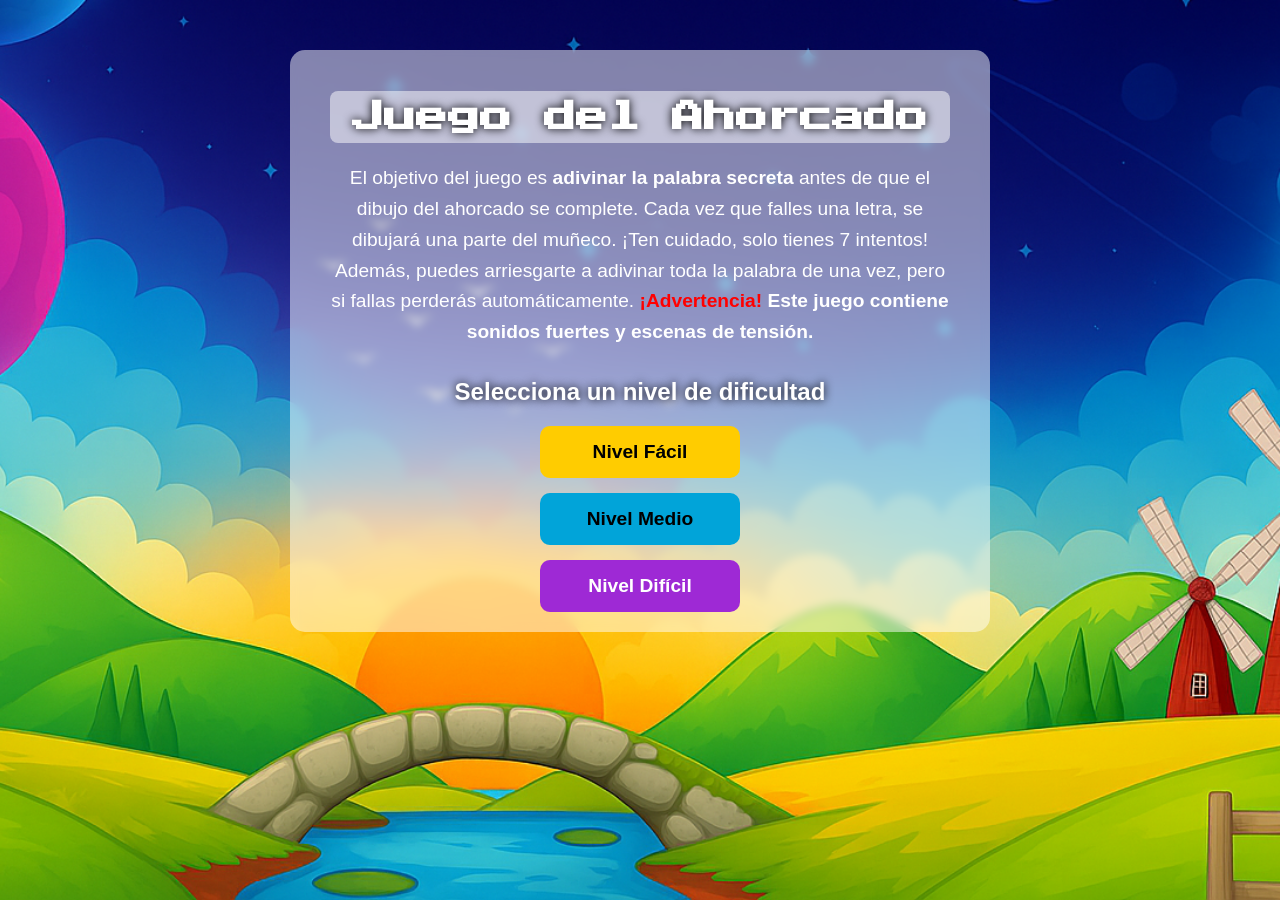
<file: index.html>
<!DOCTYPE html>
<html lang="es">
<head>
    <meta charset="UTF-8">
    <meta name="viewport" content="width=device-width, initial-scale=1.0">
    <link rel="icon" href="img/logo1.png">
    <link rel="stylesheet" href="styles/styles.css">
    <!-- Precarga del susto del código secreto para que imagen y sonido salgan a la vez -->
    <link rel="preload" href="img/celebration.png" as="image">
    <link rel="preload" href="audio/derrota2.mp3" as="audio">

    <link rel="preconnect" href="https://fonts.googleapis.com">
    <link rel="preconnect" href="https://fonts.gstatic.com" crossorigin>
    <link href="https://fonts.googleapis.com/css2?family=Orbitron&family=Press+Start+2P&family=Creepster&family=Special+Elite&display=swap" rel="stylesheet">

    <audio id="audio" autoplay loop>
        <source src="audio/indexMusic.mp3" type="audio/mpeg">
    </audio>
    <title>Juego del Ahorcado</title>
    <script>
        let secretCode = ['h', 'e', 'l', 'p', 'm', 'e'];//Define la secuencia de teclas que desbloquea el nivel secreto.
        let inputSequence = [];//Array para almacenar la secuencia de teclas presionadas por el usuario.

        document.addEventListener('keydown', (e) => {//Escucha los eventos de teclado. (e) es el objeto del evento (un KeyboardEvent) 
        document.getElementById("audio").volume = 0.4;
        document.getElementById("audio").play();
        inputSequence.push(e.key.toLowerCase());// Agrega la tecla presionada al array, convirtiéndola a minúscula.

        // Limitar la secuencia al tamaño del código secreto
        if (inputSequence.length > secretCode.length) {// Si la longitud del array excede la del código secreto,
            inputSequence.shift();// elimina la tecla más antigua (el primer elemento del array).
        }

        // Verificar si coincide con el código secreto
        if (inputSequence.join('') === secretCode.join('')) {// Compara la secuencia actual con el código secreto.
            // Redirigir al nivel oculto
            window.location.href = "niveles/nivel_secreto.html";// Si coinciden, redirige al usuario a la página del nivel secreto.
        }
        });

        function PlayAudioFondo(){
            document.getElementById("audio").volume = 0.4;
            document.getElementById("audio").play();
        }
    </script>
</head>
<body onclick="PlayAudioFondo()" class="cargando">
    <!-- Pantalla de carga: se oculta cuando las imágenes del menú ya están listas -->
    <div id="pantallaCarga" class="pantalla-carga" role="status" aria-live="polite">
        <div class="spinner" aria-hidden="true"></div>
        <p>Cargando…</p>
    </div>
    <noscript><style>.pantalla-carga { display: none !important; } body.cargando .contenedor { visibility: visible !important; }</style></noscript>

    <div class="contenedor">
        <div class="info">
            <h1 class="titulo-informacion">Juego del Ahorcado</h1>
            
            <p class="contenido-informacion">
                El objetivo del juego es <strong>adivinar la palabra secreta</strong> antes de que el dibujo del ahorcado se complete.  
                Cada vez que falles una letra, se dibujará una parte del muñeco.  
                ¡Ten cuidado, solo tienes 7 intentos! Además, puedes arriesgarte a adivinar toda la palabra de una vez, pero si fallas perderás automáticamente.
                <strong class="advertencia">¡Advertencia!</strong><strong> Este juego contiene sonidos fuertes y escenas de tensión.</strong>
            </p>

            <h2>Selecciona un nivel de dificultad</h2>

            <div class="niveles-container">
                <div class="item-informacion">
                    <a href="niveles/nivel_facil.html">
                        <button class="button1"><strong>Nivel Fácil</strong></button>
                    </a>
                </div>
                
                <div class="item-informacion">
                    <a href="niveles/nivel_medio.html">
                        <button class="button2"><strong>Nivel Medio</strong></button>
                    </a>
                </div>
                
                <div class="item-informacion">
                    <a href="niveles/nivel_dificil.html">
                        <button class="button3"><strong>Nivel Difícil</strong></button>
                    </a>
                </div>
            </div>

            <!-- Solo visible en tablets y celulares (pantallas táctiles) -->
            <button id="btnSecreto" class="btn-secreto" type="button" aria-label="Abrir código secreto">
                ? ? ?
            </button>
        </div>
    </div>

    <!-- Modal del código secreto para pantallas táctiles -->
    <div id="modalSecreto" class="modal-secreto" hidden role="dialog" aria-modal="true" aria-labelledby="tituloSecreto">
        <div class="modal-caja" id="cajaSecreto">
            <button id="cerrarSecreto" class="modal-cerrar" type="button" aria-label="Cerrar">✕</button>
            <h2 id="tituloSecreto" class="glitch" data-text="CÓDIGO SECRETO">CÓDIGO SECRETO</h2>
            <p class="modal-pista">Lo que susurrarías en la oscuridad cuando todo sale mal…</p>
            <div id="slotsSecreto" class="slots" aria-label="Contraseña"></div>
            <p id="estadoSecreto" class="estado" aria-live="polite">&nbsp;</p>
            <div id="tecladoSecreto" class="teclado-secreto"></div>
            <button id="borrarSecreto" class="btn-borrar" type="button">⌫ Borrar</button>
        </div>
    </div>

    <!-- Transición de entrada a los niveles normales (misma animación del desbloqueo secreto) -->
    <div id="transicionNivel" class="transicion-nivel" hidden aria-hidden="true">
        <div class="transicion-caja" id="cajaTransicion">
            <h2 id="tituloTransicion">NIVEL</h2>
            <p>¡Prepárate!</p>
            <div class="puntos"><span></span><span></span><span></span></div>
        </div>
    </div>
    <footer class="pie"></footer>

    <script>
        // ---- Pantalla de carga: espera a que las imágenes del menú estén descargadas ----
        (function () {
            const pantalla = document.getElementById("pantallaCarga");
            const imagenes = [
                "img/fondo34.png",
                "img/campoDos.jpg",
                "img/cielo2.jpg",
                "img/espacio2.jpg"
            ];
            let terminado = false;

            function ocultar() {
                if (terminado) return;
                terminado = true;
                document.body.classList.remove("cargando");
                pantalla.classList.add("oculta");
                setTimeout(() => pantalla.remove(), 500);
            }

            const cargas = imagenes.map((src) => new Promise((resolve) => {
                const img = new Image();
                img.onload = img.onerror = resolve; // si una falla, no bloqueamos el menú
                img.src = src;
            }));
            const fuentes = document.fonts && document.fonts.ready ? document.fonts.ready : Promise.resolve();

            Promise.all([...cargas, fuentes]).then(ocultar);
            setTimeout(ocultar, 8000); // seguro: nunca dejar al usuario atrapado en la carga
            // Al volver con "atrás" desde caché, no mostrar la carga otra vez.
            window.addEventListener("pageshow", ocultar);
        })();
    </script>

    <script>
        (function () {
            const overlay = document.getElementById("transicionNivel");
            const caja = document.getElementById("cajaTransicion");
            const titulo = document.getElementById("tituloTransicion");
            // Fondo y colores de cada nivel, iguales a los de sus páginas.
            const temas = {
                facil:   { img: "img/campoDos.jpg",  titulo: "#4d9e01", borde: "#f7a714" },
                medio:   { img: "img/cielo2.jpg",    titulo: "#1d74d8", borde: "#01a4d9" },
                dificil: { img: "img/espacio2.jpg",  titulo: "#4146da", borde: "#9e29d5" }
            };
            const reducir = window.matchMedia("(prefers-reduced-motion: reduce)").matches;
            let yendo = false;

            document.querySelectorAll(".item-informacion a").forEach((a) => {
                a.addEventListener("click", (e) => {
                    if (reducir) return; // sin animación, navegación normal
                    e.preventDefault();
                    if (yendo) return;
                    yendo = true;

                    const nombre = a.querySelector("button").textContent.trim().toUpperCase();
                    const clave = a.getAttribute("href").match(/nivel_(\w+)\.html/)[1];
                    titulo.textContent = nombre;
                    const tema = temas[clave];
                    overlay.style.backgroundImage = `url('${tema.img}')`;
                    caja.style.setProperty("--titulo", tema.titulo);
                    caja.style.setProperty("--borde", tema.borde);

                    overlay.hidden = false;
                    document.body.style.overflow = "hidden";
                    if (navigator.vibrate) navigator.vibrate([60, 30, 120]);
                    setTimeout(() => { window.location.href = a.href; }, 1200);
                });
            });

            // Al volver con el botón "atrás" la página puede quedar en caché con la transición activa.
            window.addEventListener("pageshow", () => {
                yendo = false;
                overlay.hidden = true;
                document.body.style.overflow = "";
            });
        })();
    </script>

    <script>
        // ---- Código secreto con teclado en pantalla (tablets y celulares) ----
        (function () {
            const modal = document.getElementById("modalSecreto");
            const caja = document.getElementById("cajaSecreto");
            const slotsDiv = document.getElementById("slotsSecreto");
            const tecladoDiv = document.getElementById("tecladoSecreto");
            const estado = document.getElementById("estadoSecreto");
            let entrada = [];
            let bloqueado = false;
            let sonidoError = null;
            let fallos = 0;
            const MAX_FALLOS = 3;
            // Precarga: la imagen se descarga y decodifica desde que carga el menú.
            const imgSusto = new Image();
            imgSusto.src = "img/celebration.png";
            if (imgSusto.decode) imgSusto.decode().catch(() => {});
            const sonidoSusto = new Audio("audio/derrota2.mp3");
            sonidoSusto.preload = "auto";
            sonidoSusto.load();
            let audioListo = false;

            // Los navegadores móviles solo dejan reproducir audio tras un toque del usuario:
            // al abrir el modal "calentamos" el sonido en silencio para que luego suene al instante.
            function prepararAudio() {
                if (audioListo) return;
                audioListo = true;
                sonidoSusto.muted = true;
                const p = sonidoSusto.play();
                const listo = () => { sonidoSusto.pause(); sonidoSusto.currentTime = 0; sonidoSusto.muted = false; };
                if (p && p.then) p.then(listo).catch(() => { sonidoSusto.muted = false; audioListo = false; });
                else listo();
            }

            // Susto del nivel secreto: imagen a pantalla completa + sonido de derrota.
            function susto() {
                const overlay = document.createElement("div");
                // Aparece y desaparece de golpe (sin transición), como en el nivel secreto.
                overlay.style.cssText = "position:fixed;inset:0;z-index:9999;background:url('img/celebration.png') center/cover;";
                document.body.appendChild(overlay);
                // Primero la imagen; el sonido arranca en el siguiente fotograma, ya pintada.
                requestAnimationFrame(() => {
                    sonidoSusto.currentTime = 0;
                    sonidoSusto.play().catch(() => {});
                    vibrar([300, 100, 300, 100, 500]);
                });
                setTimeout(() => overlay.remove(), 2000);
            }

            const vibrar = (p) => { if (navigator.vibrate) navigator.vibrate(p); };

            // Una casilla por letra del código (reutiliza secretCode de arriba).
            secretCode.forEach(() => {
                const s = document.createElement("div");
                s.className = "slot";
                slotsDiv.appendChild(s);
            });
            const slots = slotsDiv.children;

            // Teclado A–Z generado dinámicamente, igual que en los niveles.
            for (const letra of "ABCDEFGHIJKLMNOPQRSTUVWXYZ") {
                const b = document.createElement("button");
                b.type = "button";
                b.textContent = letra;
                b.addEventListener("click", () => pulsar(letra.toLowerCase()));
                tecladoDiv.appendChild(b);
            }

            function pintar() {
                for (let i = 0; i < slots.length; i++) {
                    slots[i].textContent = entrada[i] ? entrada[i].toUpperCase() : "";
                    slots[i].classList.toggle("llena", !!entrada[i]);
                    slots[i].classList.toggle("activa", i === entrada.length && !bloqueado);
                }
            }

            function abrir() {
                entrada = []; bloqueado = false; fallos = 0;
                caja.classList.remove("ok", "error");
                estado.innerHTML = "&nbsp;";
                pintar();
                modal.hidden = false;
                document.body.style.overflow = "hidden";
                prepararAudio();
                vibrar(20);
            }

            function cerrar() {
                if (bloqueado && caja.classList.contains("ok")) return; // ya está entrando
                modal.hidden = true;
                document.body.style.overflow = "";
            }

            function pulsar(letra) {
                if (bloqueado || entrada.length >= secretCode.length) return;
                entrada.push(letra);
                vibrar(10);
                pintar();
                if (entrada.length === secretCode.length) {
                    bloqueado = true;
                    pintar();
                    setTimeout(verificar, 300);
                }
            }

            function borrar() {
                if (bloqueado) return;
                entrada.pop();
                vibrar(8);
                pintar();
            }

            function verificar() {
                if (entrada.join("") === secretCode.join("")) {
                    caja.classList.add("ok");
                    estado.textContent = "ACCESO CONCEDIDO";
                    vibrar([80, 40, 80, 40, 200, 100, 400]);
                    setTimeout(() => { estado.textContent = "TE ESTÁBAMOS ESPERANDO…"; }, 900);
                    setTimeout(() => { window.location.href = "niveles/nivel_secreto.html"; }, 2300);
                } else {
                    caja.classList.add("error");
                    estado.textContent = "ACCESO DENEGADO";
                    vibrar([200, 60, 200]);
                    fallos++;
                    const fueSusto = fallos >= MAX_FALLOS;
                    if (fueSusto) {
                        fallos = 0;
                        susto();
                    } else {
                        try {
                            sonidoError = sonidoError || new Audio("audio/error2.mp3");
                            sonidoError.currentTime = 0;
                            sonidoError.play().catch(() => {});
                        } catch (e) {}
                    }
                    setTimeout(() => {
                        caja.classList.remove("error");
                        entrada = []; bloqueado = false;
                        estado.innerHTML = "&nbsp;";
                        pintar();
                    }, fueSusto ? 2100 : 900);
                }
            }

            document.getElementById("btnSecreto").addEventListener("click", abrir);
            document.getElementById("cerrarSecreto").addEventListener("click", cerrar);
            document.getElementById("borrarSecreto").addEventListener("click", borrar);
            modal.addEventListener("click", (e) => { if (e.target === modal) cerrar(); });
            document.addEventListener("keydown", (e) => { if (e.key === "Escape" && !modal.hidden) cerrar(); });
        })();
    </script>
</body>
</html>
</file>
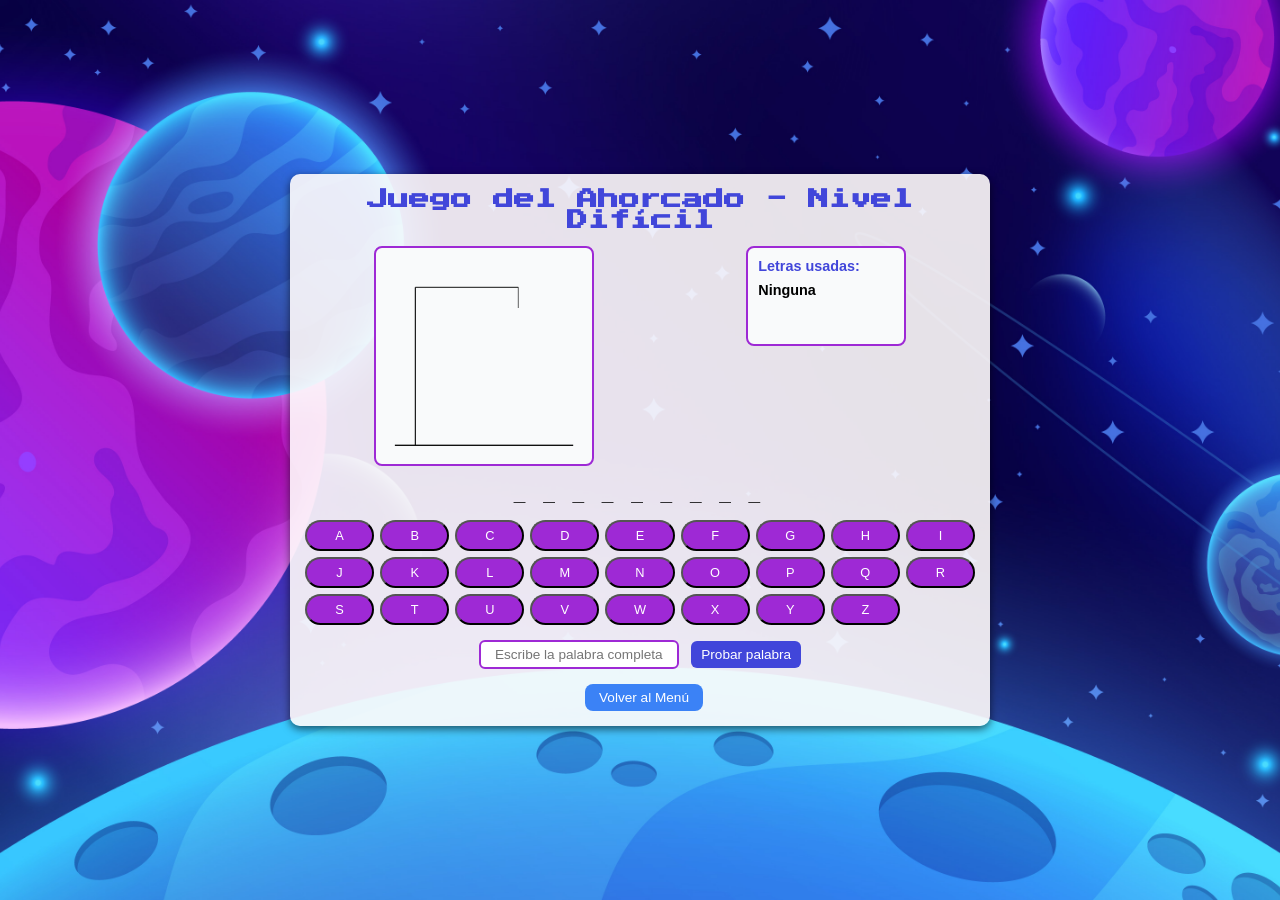
<file: niveles/nivel_dificil.html>
<!DOCTYPE html>
<html lang="es">

<head>
    <meta charset="UTF-8">
    <meta name="viewport" content="width=device-width, initial-scale=1.0">
    <link rel="icon" href="../img/logo1.png">
    <title>Ahorcado - Nivel Difícil</title>
    <link rel="stylesheet" href="../styles/dificl_styles.css">
    <link rel="stylesheet" href="../styles/responsive.css">

    <link rel="preconnect" href="https://fonts.googleapis.com">
    <link rel="preconnect" href="https://fonts.gstatic.com" crossorigin>
    <link href="https://fonts.googleapis.com/css2?family=Orbitron&family=Press+Start+2P&display=swap" rel="stylesheet">

    <audio id="audio" autoplay loop>
        <source src="../audio/dificilMusic.mp3" type="audio/mpeg">
    </audio>
    <script>
        const palabras = [
            "constelacion", "exploracion", "gravedad", "astronomia", "universo", "telescopio",
            "planeta", "asteroide", "satelite", "cohete", "galaxia", "meteorito",
            "cometa", "orbita", "espacio", "lanzamiento", "estrella", "nave", "sistema", "vacio"
        ];
    </script>
</head>

<body onclick="PlayAudioFondo()">
    <div class="particles"></div>
    <div class="container">
        <h1>Juego del Ahorcado - Nivel Difícil</h1>

        <div class="main-section">
            <!-- Lugar donde se dibuja el muñeco -->
            <canvas id="personCanvas" width="300" height="300"></canvas>

            <!-- Letras ya usadas -->
            <div class="used-letters-box">
                <h3>Letras usadas:</h3>
                <p id="usedLetters">Ninguna</p>
            </div>
        </div>

        <!-- Palabra oculta -->
        <div id="wordContainer" class="word-container"></div>

        <!-- Teclado virtual -->
        <div id="keyboard" class="keyboard"></div>

        <!-- Probar palabra completa -->
        <div class="guess-section">
            <input type="text" id="guessInput" placeholder="Escribe la palabra completa">
            <button id="guessButton">Probar palabra</button>
        </div>

        <!-- Mensajes de victoria o derrota -->
        <div id="message" class="message"></div>

        <!-- Botón reiniciar -->
        <button id="restartButton" style="display:none;">Reiniciar Juego</button>
        <a href="../index.html"><button>Volver al Menú</button></a>
    </div>
    <script src="../script/funcionalidad.js"></script>
</body>

</html>
</file>
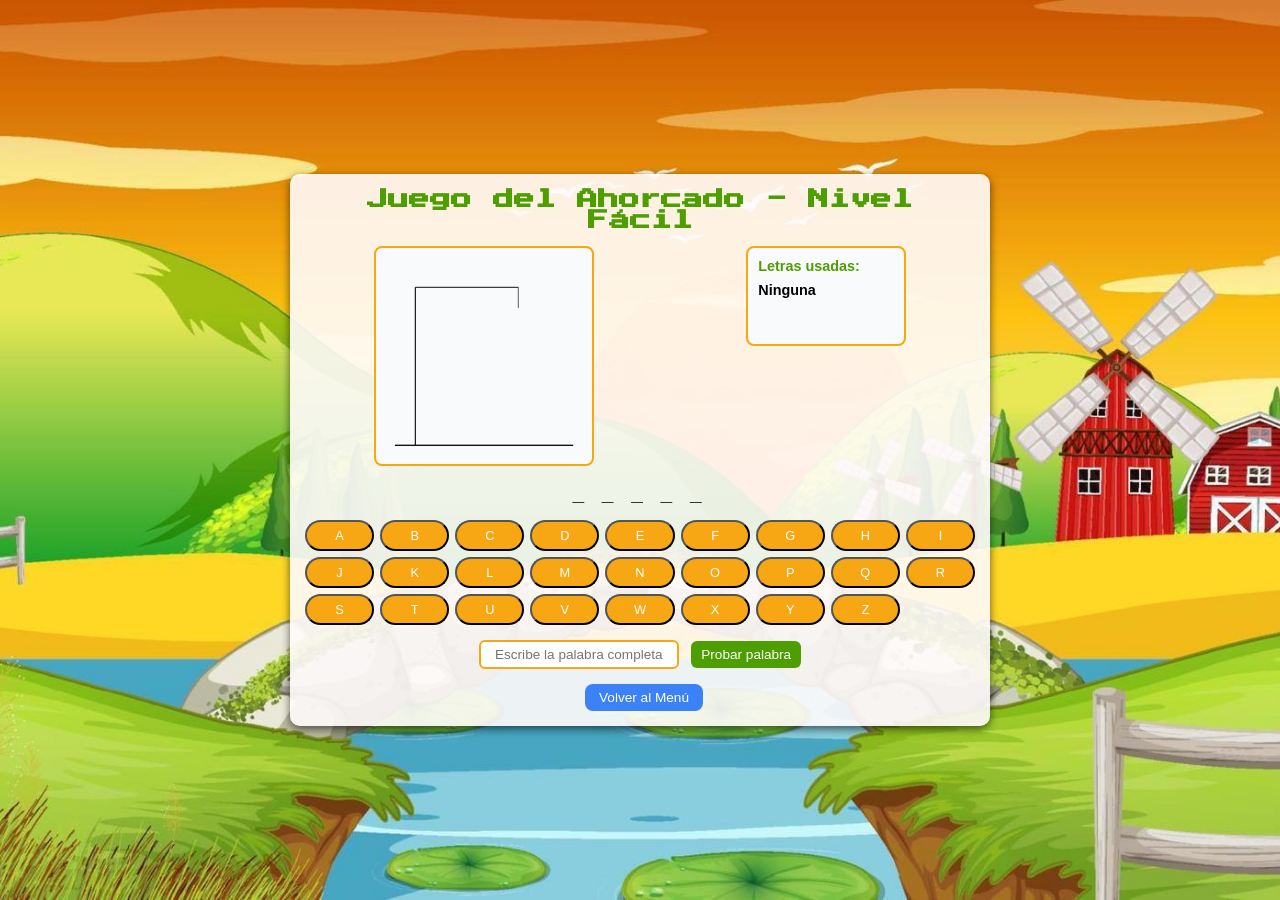
<file: niveles/nivel_facil.html>
<!DOCTYPE html>
<html lang="es">

<head>
    <meta charset="UTF-8">
    <meta name="viewport" content="width=device-width, initial-scale=1.0">
    <title>Ahorcado - Nivel Fácil</title>
    <link rel="stylesheet" href="../styles/facil_styles.css">
    <link rel="stylesheet" href="../styles/responsive.css">
    <link rel="icon" href="../img/logo1.png">

    <link rel="preconnect" href="https://fonts.googleapis.com">
    <link rel="preconnect" href="https://fonts.gstatic.com" crossorigin>
    <link href="https://fonts.googleapis.com/css2?family=Orbitron&family=Press+Start+2P&display=swap" rel="stylesheet">

    <audio id="audio" autoplay loop>
        <source src="../audio/facilMusic.mp3" type="audio/mpeg">
    </audio>
    <script>
        const palabras = [
            "gato", "casa", "sol", "flor", "luz", "perro", "pan",
            "arbol", "hoja", "pasto", "vaca", "tractor", "granja",
            "semilla", "pollo", "cosecha", "tierra", "arroyo", "campo", "fruta"
        ];//Definir un array de palabras para el nivel fácil, de las cuales se seleccionará la palabra secreta aleatoriamente.
    </script>
</head>

<body onclick="PlayAudioFondo()">
    <div class="particles"></div>
    <div class="container">
        <h1>Juego del Ahorcado - Nivel Fácil</h1>

        <div class="main-section">
            <!-- Lugar donde se dibuja el muñeco -->
            <canvas id="personCanvas" width="300" height="300"></canvas>

            <!-- Letras ya usadas -->
            <div class="used-letters-box">
                <h3>Letras usadas:</h3>
                <p id="usedLetters">Ninguna</p>
            </div>
        </div>

        <!-- Palabra oculta -->
        <div id="wordContainer" class="word-container"></div>

        <!-- Teclado virtual -->
        <div id="keyboard" class="keyboard"></div>

        <!-- Probar palabra completa -->
        <div class="guess-section">
            <input type="text" id="guessInput" placeholder="Escribe la palabra completa">
            <button id="guessButton">Probar palabra</button>
        </div>

        <!-- Mensajes de victoria o derrota -->
        <div id="message" class="message"></div>

        <!-- Botón reiniciar -->
        <button id="restartButton" style="display:none;">Reiniciar Juego</button>
        <a href="../index.html"><button>Volver al Menú</button></a>
    </div>
    <script src="../script/funcionalidad.js"></script>
</body>

</html>
</file>
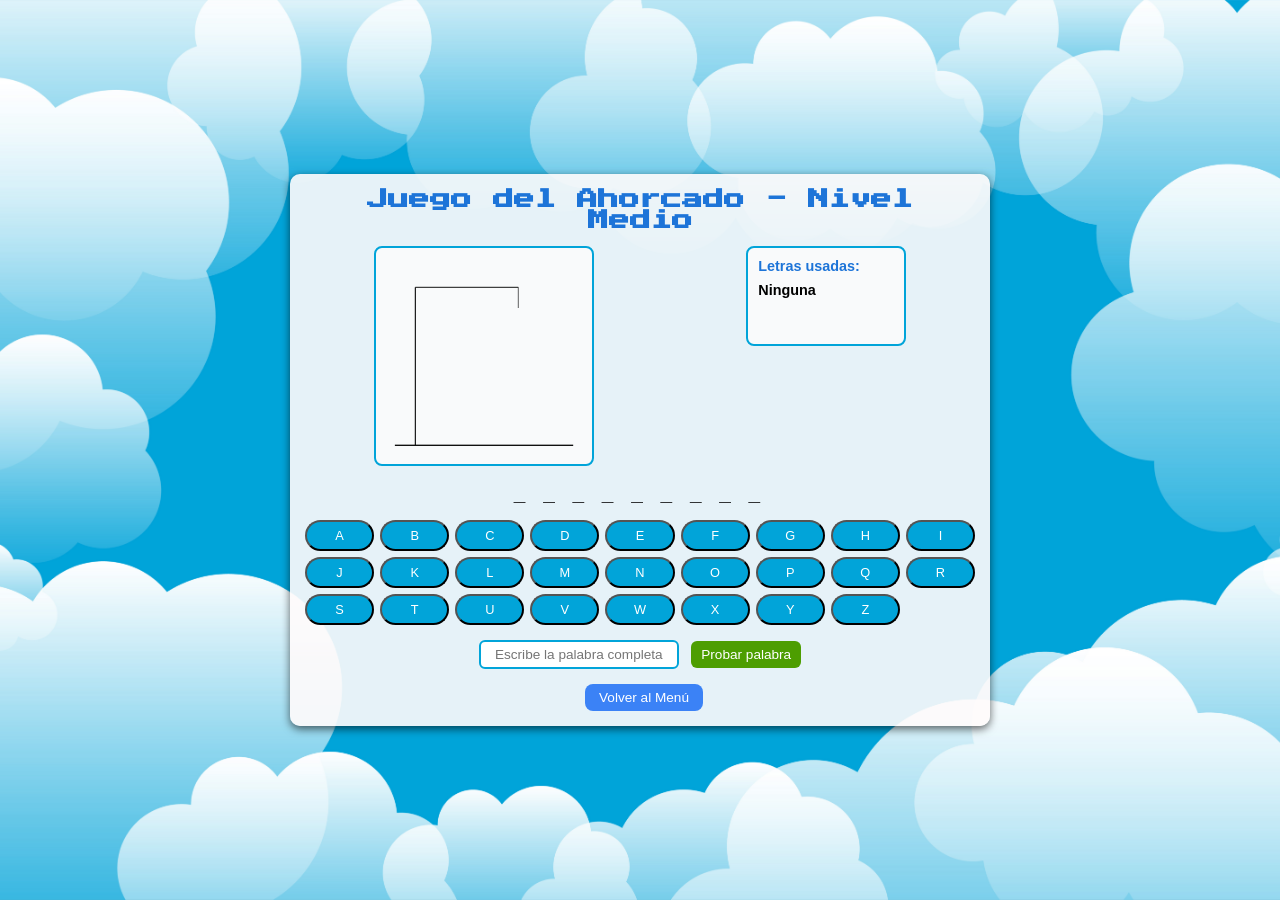
<file: niveles/nivel_medio.html>
<!DOCTYPE html>
<html lang="es">

<head>
    <meta charset="UTF-8">
    <meta name="viewport" content="width=device-width, initial-scale=1.0">
    <title>Ahorcado - Nivel Medio</title>
    <link rel="icon" href="../img/logo1.png">
    <link rel="stylesheet" href="../styles/medio_styles.css">
    <link rel="stylesheet" href="../styles/responsive.css">

    <link rel="preconnect" href="https://fonts.googleapis.com">
    <link rel="preconnect" href="https://fonts.gstatic.com" crossorigin>
    <link href="https://fonts.googleapis.com/css2?family=Orbitron&family=Press+Start+2P&display=swap" rel="stylesheet">

    <audio id="audio" autoplay loop>
        <source src="../audio/medioMusic.mp3" type="audio/mpeg">
    </audio>
    <script>
        const palabras = [
            "nube", "lluvia", "trueno", "arcoiris", "cielo", "tormenta",
            "relampago", "viento", "neblina", "luna", "estrella",
            "cometa", "aurora", "tempestad", "huracan", "nieve", "bruma", "clima", "cumulonimbo"
        ];
    </script>
</head>

<body onclick="PlayAudioFondo()">
    <div class="particles"></div>
    <div class="container">
        <h1>Juego del Ahorcado - Nivel Medio</h1>

        <div class="main-section">
            <!-- Lugar donde se dibuja el muñeco -->
            <canvas id="personCanvas" width="300" height="300"></canvas>

            <!-- Letras ya usadas -->
            <div class="used-letters-box">
                <h3>Letras usadas:</h3>
                <p id="usedLetters">Ninguna</p>
            </div>
        </div>

        <!-- Palabra oculta -->
        <div id="wordContainer" class="word-container"></div>

        <!-- Teclado virtual -->
        <div id="keyboard" class="keyboard"></div>

        <!-- Probar palabra completa -->
        <div class="guess-section">
            <input type="text" id="guessInput" placeholder="Escribe la palabra completa">
            <button id="guessButton">Probar palabra</button>
        </div>

        <!-- Mensajes de victoria o derrota -->
        <div id="message" class="message"></div>

        <!-- Botón reiniciar -->
        <button id="restartButton" style="display:none;">Reiniciar Juego</button>
        <a href="../index.html"><button>Volver al Menú</button></a>
    </div>
    <script src="../script/funcionalidad.js"></script>
</body>

</html>
</file>
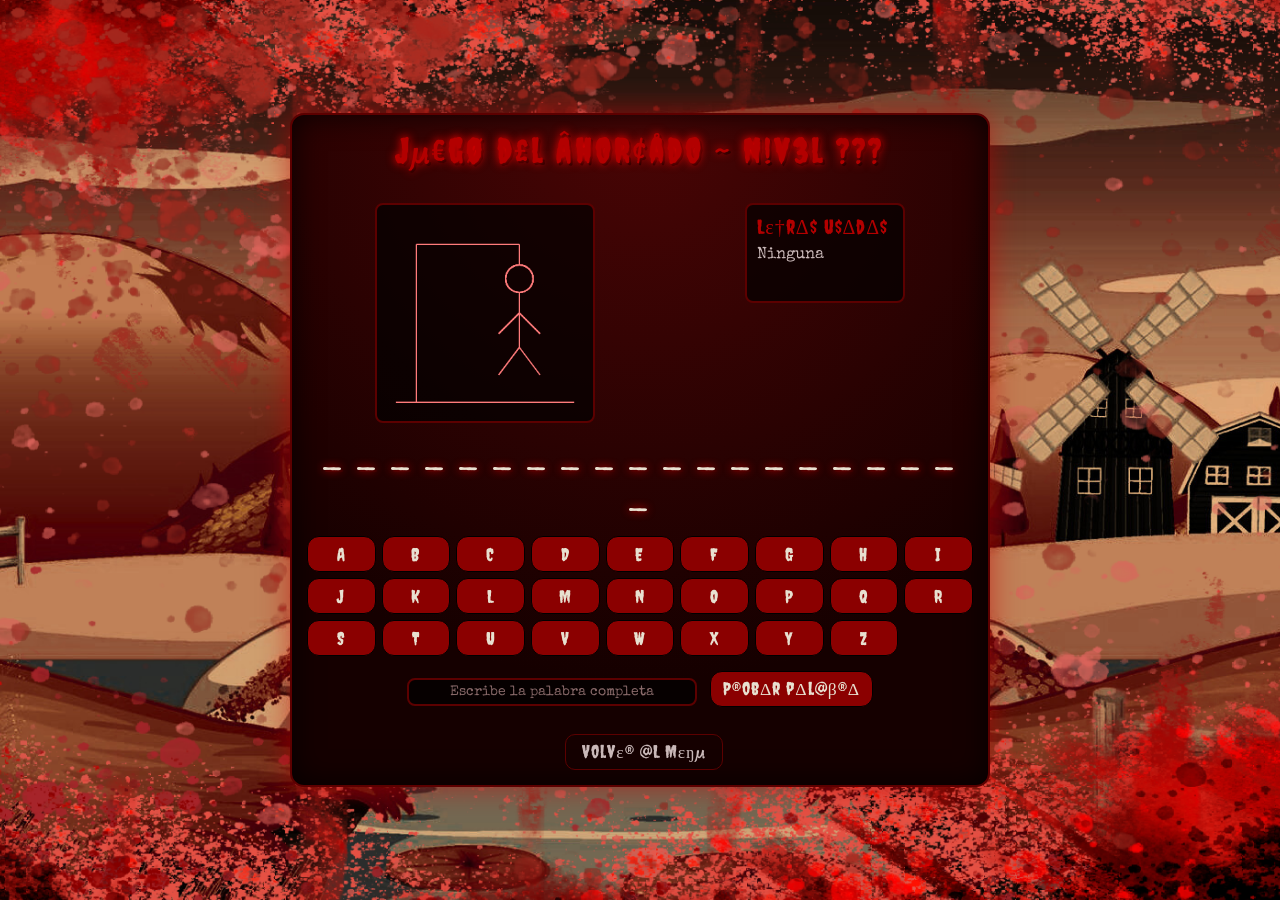
<file: niveles/nivel_secreto.html>
<!DOCTYPE html>
<html lang="es">

<head>
    <meta charset="UTF-8">
    <meta name="viewport" content="width=device-width, initial-scale=1.0">
    <title>???</title>
    <link rel="icon" href="../img/errorIcon.png">
    <link rel="stylesheet" href="../styles/secreto_styles.css">
    <link rel="stylesheet" href="../styles/responsive.css">

    <link rel="preconnect" href="https://fonts.googleapis.com">
    <link rel="preconnect" href="https://fonts.gstatic.com" crossorigin>
    <link href="https://fonts.googleapis.com/css2?family=Creepster&family=Special+Elite&display=swap" rel="stylesheet">

    <audio id="audio" autoplay loop>
        <source src="../audio/secretMusic.mpeg" type="audio/mpeg">
    </audio>
    <script>
        const palabras = [
            "electroencefalograma", "otorrinolaringologo", "esternocleidomastoideo",
            "anticonstitucional", "paralelepipedo", "hipopotomonstrosesquipedaliofobia",
            "desoxirribonucleico", "inconstitucionalidad", "radioinmunoelectroforesis",
            "otorrinolaringologia", "psiconeuroinmunologia", "termoelectrodo", "hematopoyetico",
            "hiperparatiroidismo", "transubstanciacion", "neumoultramicroscopicosilicovolcanoconiosis",
            "microspectrofotometria", "electroencefalografista", "antidisestablishmentarianismo",
            "inmunoelectroforesis"
        ];
    </script>
</head>

<body class="nivel-secreto cargando" onclick="PlayAudioFondo()">
    <!-- Pantalla de carga: se oculta cuando el fondo y el susto ya están listos -->
    <div id="pantallaCarga" class="pantalla-carga" role="status" aria-live="polite">
        <div class="spinner" aria-hidden="true"></div>
        <p>Cargando…</p>
    </div>
    <noscript><style>.pantalla-carga { display: none !important; } body.cargando .container { visibility: visible !important; }</style></noscript>

    <div class="container">
        <h1>Jµ€gØ d£l Âh0R¢åd0 ~ N!v3l ???</h1>

        <div class="main-section">
            <!-- Lugar donde se dibuja el muñeco -->
            <canvas id="personCanvas" width="300" height="300"></canvas>

            <!-- Letras ya usadas -->
            <div class="used-letters-box">
                <h3>Lε†rΔ$ u$ΔdΔ$</h3>
                <p id="usedLetters">N!ŋgµnΔ</p>
            </div>
        </div>

        <!-- Palabra oculta -->
        <div id="wordContainer" class="word-container"></div>

        <!-- Teclado virtual -->
        <div id="keyboard" class="keyboard"></div>

        <!-- Probar palabra completa -->
        <div class="guess-section">
            <input type="text" id="guessInput" placeholder="Escribe la palabra completa">
            <button id="guessButton">P®0bΔr pΔl@β®Δ</button>
        </div>

        <!-- Mensajes de victoria o derrota -->
        <div id="message" class="message"></div>

        <!-- Botón reiniciar -->
        <button id="restartButton" style="display:none;">Rε!n!ç!Δr JµεgØ</button>
        <a href="../index.html"><button>V0lvε® @L Mεŋµ</button></a>
    </div>
    <script>
        // ---- Pantalla de carga: espera a que las imágenes del nivel estén descargadas ----
        (function () {
            const pantalla = document.getElementById("pantallaCarga");
            const imagenes = ["../img/campoSangre.png", "../img/celebration.png"];
            let terminado = false;

            function ocultar() {
                if (terminado) return;
                terminado = true;
                document.body.classList.remove("cargando");
                pantalla.classList.add("oculta");
                setTimeout(() => pantalla.remove(), 500);
            }

            const cargas = imagenes.map((src) => new Promise((resolve) => {
                const img = new Image();
                img.onload = img.onerror = resolve; // si una falla, no bloqueamos el nivel
                img.src = src;
            }));
            const fuentes = document.fonts && document.fonts.ready ? document.fonts.ready : Promise.resolve();

            Promise.all([...cargas, fuentes]).then(ocultar);
            setTimeout(ocultar, 8000); // seguro: nunca dejar al usuario atrapado en la carga
            window.addEventListener("pageshow", ocultar);
        })();
    </script>
    <script src="../script/funcionalidad_secret.js"></script>
</body>

</html>
</file>
<file: styles/styles.css>
body,html {
    margin: 0;
    font-family: Arial, Helvetica, sans-serif;
    background: url("../img/fondo34.png") no-repeat center center fixed;
    background-size: cover;
    color: white;
    background-repeat: no-repeat;
    background-size: cover;
    margin: 0;
    height: 100%; 
}

/* Pantalla de carga */
.pantalla-carga {
    position: fixed;
    inset: 0;
    z-index: 2000;
    display: flex;
    flex-direction: column;
    align-items: center;
    justify-content: center;
    gap: 18px;
    background: #14141f;
    color: #fff;
    transition: opacity 0.4s ease;
}

.pantalla-carga.oculta {
    opacity: 0;
    pointer-events: none;
}

.pantalla-carga p {
    margin: 0;
    font-family: Arial, Helvetica, sans-serif;
    font-size: 1.1rem;
    letter-spacing: 2px;
}

.spinner {
    width: 56px;
    height: 56px;
    border: 6px solid rgba(255, 255, 255, 0.2);
    border-top-color: #ffcc00;
    border-radius: 50%;
    animation: girar 0.8s linear infinite;
}

@keyframes girar { to { transform: rotate(360deg); } }

/* Oculta el menú a medio cargar mientras dure la pantalla de carga */
body.cargando { overflow: hidden; }
body.cargando .contenedor { visibility: hidden; }

@media (prefers-reduced-motion: reduce) {
    .spinner { animation-duration: 2s; }
}

/* Contenedor principal */
.contenedor {
    margin: 0 auto;
    max-width: 95vw;
    padding: 50px;/*60*/
    display: flex;
    justify-content: center;
    flex-direction: column;
    align-items: center;
    box-sizing: border-box;
    text-align: center;
}

/* Caja de información */
.info {
    background: rgba(255, 255, 255, 0.5); 
    padding: 20px 40px;
    border-radius: 15px;
    width: 100%;
    max-width: 700px;
    box-sizing: border-box;
    backdrop-filter: blur(5px); 
}

/* Títulos */
.titulo-informacion {
    background: rgba(255, 255, 255, 0.5); 
    font-size: 2rem;
    margin-bottom: 20px;
    text-shadow: 0px 0px 10px #020202;
    padding:10px 11px 10px 11px;
    border-radius: 8px;
    font-family: 'Press Start 2P';

}

.contenido-informacion {
    font-size: 1.2rem;
    line-height: 1.6;
    margin-bottom: 30px;
}

/* Contenedor de niveles */
.niveles-container {
    display: flex;
    flex-direction: column;
    gap: 15px;
}

/* Botones */
.button1 {
    background: #ffcc00;
    border: none;
    padding: 15px 30px;
    font-size: 1.2rem;
    font-weight: bold;
    border-radius: 10px;
    cursor: pointer;
    transition: 0.3s ease;
    width: 200px;
}

.button1:hover {
    background: url("../img/campoDos.jpg") no-repeat center center;
    background-size: cover;
    transform: scale(1.05);
    color: white;
}

.button2 {
    background: #01a4d9;
    border: none;
    padding: 15px 30px;
    font-size: 1.2rem;
    font-weight: bold;
    border-radius: 10px;
    cursor: pointer;
    transition: 0.3s ease;
    width: 200px;
}

.button2:hover {
    background: url("../img/cielo2.jpg") no-repeat center center;
    background-size: cover;
    transform: scale(1.05);
    color: white;
}

.button3 {
    background: #9e29d5;
    border: none;
    padding: 15px 30px;
    font-size: 1.2rem;
    font-weight: bold;
    border-radius: 10px;
    cursor: pointer;
    transition: 0.3s ease;
    width: 200px;
    color: white;
}

.button3:hover {
    background: url("../img/espacio2.jpg") no-repeat center center;
    background-size: cover;
    transform: scale(1.05);
    color: #ebc1ff;
}

h2{
    text-shadow: 0px 0px 10px #020202;
}

.advertencia{
    color: red;
}


/* ==========================================================
   Responsividad del menú principal
   ========================================================== */
button {
    touch-action: manipulation;
    -webkit-tap-highlight-color: transparent;
}

.item-informacion a {
    display: block;
}

/* Tablets y menores */
@media (max-width: 1024px) {
    html, body {
        height: auto;
        background-attachment: scroll; /* "fixed" falla en iOS/Android */
    }

    body {
        min-height: 100vh;
        min-height: 100dvh;
    }

    .contenedor {
        padding: 24px;
    }

    .niveles-container button {
        width: 100%;
        max-width: 320px;
        min-height: 48px;
    }
}

/* Celulares */
@media (max-width: 600px) {
    .contenedor {
        padding: 12px 8px;
        max-width: 100vw;
    }

    .info {
        padding: 14px;
    }

    .titulo-informacion {
        font-size: 1.1rem;
        line-height: 1.5;
        padding: 8px;
    }

    .contenido-informacion {
        font-size: 1rem;
        line-height: 1.5;
        margin-bottom: 20px;
    }
}

/* Celular en horizontal */
@media (max-height: 500px) and (orientation: landscape) {
    .contenedor {
        padding: 8px;
    }

    .contenido-informacion {
        font-size: 0.95rem;
        margin-bottom: 12px;
    }
}

/* ==========================================================
   Nivel secreto en pantallas táctiles (botón + modal)
   ========================================================== */
.btn-secreto {
    display: none; /* solo táctil */
    margin: 22px auto 0;
    padding: 10px 22px;
    min-height: 44px;
    align-items: center;
    gap: 8px;
    background: rgba(10, 0, 0, 0.8);
    color: #b30000;
    text-shadow: 0 0 8px rgba(255, 0, 0, 0.7);
    border: 1px solid #5c0000;
    border-radius: 999px;
    font-family: 'Creepster', 'Chiller', cursive;
    font-size: 1.2rem;
    letter-spacing: 3px;
    cursor: pointer;
    animation: latido 2.4s ease-in-out infinite;
}

@media (pointer: coarse), (hover: none), (max-width: 1024px) {
    .btn-secreto { display: inline-flex; }
}

.btn-secreto:active { transform: scale(0.95); }

@keyframes latido {
    0%, 100% { box-shadow: 0 0 4px rgba(255, 0, 0, 0.3); opacity: 0.7; }
    50% { box-shadow: 0 0 16px rgba(255, 0, 0, 0.9); opacity: 1; }
}

.modal-secreto {
    position: fixed;
    inset: 0;
    z-index: 1000;
    display: flex;
    align-items: center;
    justify-content: center;
    padding: 12px;
    background: rgba(0, 0, 0, 0.88);
    backdrop-filter: blur(4px);
    animation: aparecer 0.25s ease-out;
}

.modal-secreto[hidden] { display: none; }

@keyframes aparecer { from { opacity: 0; } to { opacity: 1; } }

.modal-caja {
    position: relative;
    width: 100%;
    max-width: 420px;
    max-height: 98vh;
    max-height: 98dvh;
    overflow-y: auto;
    padding: 20px 14px 16px;
    text-align: center;
    background: radial-gradient(circle at top, #4a0505, #150000 75%);
    border: 2px solid #5c0000;
    border-radius: 14px;
    box-shadow: 0 0 30px rgba(195, 0, 0, 0.6), inset 0 0 30px rgba(0, 0, 0, 0.8);
    animation: entrar 0.35s cubic-bezier(.2, 1.4, .4, 1);
}

@keyframes entrar { from { transform: scale(0.8) translateY(30px); opacity: 0; } }

.modal-cerrar {
    position: absolute;
    top: 6px;
    right: 6px;
    width: 44px;
    height: 44px;
    background: none;
    border: none;
    color: #c9b8b8;
    font-size: 1.3rem;
    cursor: pointer;
}

/* Título: luz que falla */
.glitch {
    position: relative;
    margin: 4px 30px 22px;
    font-family: 'Creepster', 'Chiller', cursive;
    font-weight: normal;
    font-size: 2rem;
    line-height: 1.1;
    letter-spacing: 3px;
    color: #b30000;
    text-shadow: 0 0 10px #ff0000, 2px 2px 0 #1a0000;
    animation: luz-falla 7s infinite;
}

@keyframes luz-falla {
    0%, 100% { opacity: 1; }
    4% { opacity: 0.15; }
    6% { opacity: 1; }
    8% { opacity: 0.4; }
    10% { opacity: 1; }
    55% { opacity: 1; }
    57% { opacity: 0.05; }
    58% { opacity: 0.9; }
    60% { opacity: 0.2; }
    62% { opacity: 1; }
}

.modal-pista {
    margin: 0 8px 14px;
    font-family: 'Special Elite', 'Courier New', monospace;
    font-size: 0.9rem;
    color: #c9a3a3;
}

/* Casillas de la contraseña */
.slots {
    display: flex;
    justify-content: center;
    gap: 8px;
    margin-bottom: 6px;
}

.slot {
    width: 44px;
    height: 56px;
    display: flex;
    align-items: center;
    justify-content: center;
    background: rgba(0, 0, 0, 0.6);
    border: 2px solid #5c0000;
    border-radius: 8px;
    font-family: 'Creepster', 'Chiller', cursive;
    font-size: 2rem;
    color: #e8e0d0;
    transition: border-color 0.2s, box-shadow 0.2s;
}

.slot.llena { border-color: #b30000; box-shadow: 0 0 10px rgba(255, 0, 0, 0.6); animation: pop 0.15s ease-out; }
.slot.activa { border-color: #c9b8b8; animation: parpadeo 1s infinite; }

@keyframes pop { 50% { transform: scale(1.15); } }
@keyframes parpadeo { 50% { border-color: #5c0000; } }

.estado {
    min-height: 1.4em;
    margin: 8px 0 10px;
    font-family: 'Creepster', 'Chiller', cursive;
    font-size: 1.2rem;
    letter-spacing: 2px;
    color: #b30000;
    text-shadow: 0 0 8px rgba(255, 0, 0, 0.7);
}

/* Teclado A–Z */
.teclado-secreto {
    display: grid;
    grid-template-columns: repeat(7, 1fr);
    gap: 6px;
}

.teclado-secreto button {
    min-height: 46px;
    padding: 0;
    background: #8b0000;
    color: #e8e0d0;
    border: 1px solid #000;
    border-radius: 12px;
    font-family: 'Creepster', 'Chiller', cursive;
    font-size: 1.3rem;
    letter-spacing: 1px;
    cursor: pointer;
    touch-action: manipulation;
}

.teclado-secreto button:hover { background: #2a0000; text-shadow: 0 0 6px #ff0000; }
.teclado-secreto button:active { background: #2a0000; transform: scale(0.92); }

.btn-borrar {
    margin-top: 12px;
    padding: 0 22px;
    min-height: 44px;
    background: transparent;
    color: #c9b8b8;
    border: 1px solid #5c0000;
    border-radius: 10px;
    font-family: 'Creepster', 'Chiller', cursive;
    font-size: 1.2rem;
    letter-spacing: 1px;
    cursor: pointer;
}

.btn-borrar:hover, .btn-borrar:active { background: #2a0000; color: #fff; text-shadow: 0 0 6px #ff0000; }

/* Estados: error y éxito */
.modal-caja.error { animation: temblor 0.5s; border-color: #ff0000; }
.modal-caja.error .slot { border-color: #ff0000; background: rgba(255, 0, 0, 0.25); }

@keyframes temblor {
    0%, 100% { transform: translateX(0); }
    15%, 45%, 75% { transform: translateX(-10px); }
    30%, 60%, 90% { transform: translateX(10px); }
}

/* ACCESO CONCEDIDO: la luz se vuelve loca y la oscuridad se lo traga todo */
.modal-secreto:has(.modal-caja.ok) {
    background: #000;
    transition: background 1.8s ease-in;
}

.modal-caja.ok {
    border-color: #ff0000;
    box-shadow: 0 0 60px rgba(255, 0, 0, 0.9), inset 0 0 40px rgba(0, 0, 0, 0.9);
    animation: posesion 2.2s forwards;
}

.modal-caja.ok .slot {
    border-color: #ff0000;
    color: #ff2a2a;
    background: rgba(60, 0, 0, 0.8);
    text-shadow: 0 0 10px #ff0000;
    box-shadow: 0 0 14px rgba(255, 0, 0, 0.8);
}

.modal-caja.ok .estado {
    color: #ff0000;
    font-size: 1.5rem;
    animation: luz-falla 0.9s infinite;
}

.modal-caja.ok .glitch { animation-duration: 0.8s; }

@keyframes posesion {
    0%   { transform: translate(0, 0); filter: none; opacity: 1; }
    8%   { transform: translate(-6px, 2px) skewX(3deg); filter: brightness(0.2); }
    12%  { transform: translate(5px, -3px) skewX(-3deg); filter: brightness(1.8) saturate(2); }
    18%  { transform: translate(0, 0); filter: brightness(0.15); }
    24%  { transform: translate(-4px, 4px); filter: brightness(1.5) saturate(2); }
    32%  { transform: translate(3px, -2px) skewX(2deg); filter: brightness(0.3); }
    40%  { transform: translate(0, 0); filter: brightness(1.2); }
    55%  { transform: translate(-2px, 1px); filter: brightness(0.5); }
    62%  { transform: translate(2px, -1px); filter: brightness(1.6) saturate(2); }
    70%  { transform: scale(1.02); filter: brightness(0.8); opacity: 1; }
    100% { transform: scale(1.25); filter: brightness(0) blur(2px); opacity: 0; }
}

/* Celular en horizontal: más compacto */
@media (max-height: 500px) and (orientation: landscape) {
    .modal-caja { padding: 10px; }
    .glitch { font-size: 1.4rem; margin-bottom: 14px; }
    .modal-pista { display: none; }
    .slot { width: 36px; height: 40px; font-size: 1rem; }
    .estado { margin: 4px 0 6px; }
    .teclado-secreto { grid-template-columns: repeat(13, 1fr); gap: 4px; }
    .teclado-secreto button { min-height: 38px; }
    .btn-borrar { margin-top: 6px; }
}

@media (prefers-reduced-motion: reduce) {
    .btn-secreto, .glitch, .slot.activa, .modal-caja.ok, .modal-caja.ok .estado { animation: none; }
}

/* ==========================================================
   Transición de entrada a los niveles (estilo sencillo e infantil)
   ========================================================== */
.transicion-nivel {
    position: fixed;
    inset: 0;
    z-index: 1000;
    display: flex;
    align-items: center;
    justify-content: center;
    padding: 12px;
    background: center / cover no-repeat;
}

.transicion-nivel[hidden] { display: none; }

.transicion-caja {
    width: 100%;
    max-width: 420px;
    padding: 24px 16px;
    text-align: center;
    background-color: rgba(255, 251, 251, 0.9);
    border: 3px solid var(--borde, #f7a714);
    border-radius: 10px;
    box-shadow: 0 3px 8px rgba(0, 0, 0, 0.6);
    animation: salto 0.5s ease-out;
}

.transicion-caja h2 {
    margin-bottom: 12px;
    font-family: 'Press Start 2P', monospace;
    font-size: 1.1rem;
    line-height: 1.5;
    color: var(--titulo, #4d9e01);
    text-shadow: none;
}

.transicion-caja p {
    margin-bottom: 14px;
    font-size: 1.1rem;
    font-weight: bold;
    color: #222;
}

.puntos { display: flex; justify-content: center; gap: 10px; }

.puntos span {
    width: 14px;
    height: 14px;
    background: var(--borde, #f7a714);
    border-radius: 50%;
    animation: rebote 0.6s ease-in-out infinite alternate;
}

.puntos span:nth-child(2) { animation-delay: 0.15s; }
.puntos span:nth-child(3) { animation-delay: 0.3s; }

@keyframes salto { from { transform: scale(0.7); opacity: 0; } to { transform: scale(1); opacity: 1; } }
@keyframes rebote { to { transform: translateY(-12px); } }
</file>
<file: styles/dificl_styles.css>
/* Reset básico */
* {
    margin: 0;
    padding: 0;
    box-sizing: border-box;
}

/* Fondo y tipografía */
body {
    font-family: Arial, sans-serif;
    background: url("../img/espacio2.jpg") no-repeat center center fixed;
    background-size: cover;
    color: #222;
    display: flex;
    justify-content: center;
    align-items: center;
    min-height: 100vh;
}

/* Contenedor principal */
.container {
    text-align: center;
    background-color: rgba(255, 251, 251, 0.9);
    padding: 15px; 
    border-radius: 10px;
    box-shadow: 0px 3px 8px rgba(0,0,0,0.6);
    max-width: 700px; 
    width: 95%;
}

/* Título */
.container h1 {
    margin-bottom: 15px;
    color: #4146da;
    font-size: 1.3rem;
    font-family: 'Press Start 2P';
}

/* Sección principal con dos columnas */
.main-section {
    display: flex;
    justify-content: space-around;
    align-items: flex-start;
    margin-bottom: 15px;
    gap: 15px;
}

/* Canvas del ahorcado */
#personCanvas {
    border: 2px solid #9e29d5;
    background: #f9fafb;
    border-radius: 8px;
    padding: 5px;
    width: 220px;   
    height: 220px;  
}

/* Caja de letras usadas */
.used-letters-box {
    border: 2px solid #9e29d5;
    border-radius: 8px;
    padding: 10px;
    width: 160px;  
    min-height: 100px;
    background: #f9fafb;
    text-align: left;
    font-size: 0.8rem;
}

.used-letters-box h3 {
    margin-bottom: 8px;
    color: #4146da;
    font-weight: bold;
    font-size: 0.9rem;
}

#usedLetters {
    font-size: 0.9rem;
    font-weight: bold;
    color: black;
}

/* Palabra oculta */
.word-container {
    font-size: 1.3rem; 
    letter-spacing: 6px;
    margin: 15px 0;
    font-weight: bold;
    color: black;
}

/* Teclado virtual */
.keyboard {
    display: grid;
    grid-template-columns: repeat(9, 1fr);
    gap: 6px;
    margin: 15px 0;
    justify-content: center;
}

.keyboard button {
    padding: 6px; 
    border-color: black;
    border-radius: 16px;
    background: #9e29d5;
    color: white;
    font-size: 0.8rem;
    cursor: pointer;
    transition: 0.3s;
}

.keyboard button:hover {
    background: #601a80;
}

.keyboard button:disabled {
    background: #9ca3af;
    cursor: not-allowed;
    opacity: 0.5;
}

/* Probar palabra completa */
.guess-section {
    margin: 15px 0;
}

.guess-section input {
    padding: 5px;
    font-size: 0.85rem;
    border-radius: 6px;
    border: 2px solid #9e29d5;
    margin-right: 8px;
    width: 200px;
    text-align: center;
}

.guess-section button {
    padding: 6px 10px;
    background: #4146da;
    border: none;
    border-radius: 6px;
    color: white;
    cursor: pointer;
    font-size: 0.85rem;
    transition: 0.3s;
}

.guess-section button:hover {
    background: #2c3096;
}

/* Mensaje de resultado */
.message {
    font-size: 1rem;
    font-weight: bold;
    margin-top: 10px;
    color: black;
}

/* Botón reiniciar */
#restartButton {
    margin-top: 12px;
    padding: 6px 12px;
    border: none;
    border-radius: 8px;
    background: #f97316;
    color: white;
    font-size: 0.85rem;
    cursor: pointer;
    transition: 0.3s;
}

#restartButton:hover {
    background: #ea580c;
    transform: scale(1.05);
}

/* Botón de volver al menú */
a button {
    background-color: #3b82f6;
    color: white;
    border: none;
    border-radius: 8px;
    padding: 6px 14px;
    font-size: 0.85rem;
    cursor: pointer;
    transition: 0.3s;
    margin-left: 8px;
}

a button:hover {
    background-color: #1d4ed8;
    transform: scale(1.05);
}

.particles {
    position: fixed;
    top: 0;
    left: 0;
    width: 100%;
    height: 100%;
    pointer-events: none;
    z-index: -1;
}

.particle {
    position: absolute;
    width: 4px;
    height: 4px;
    background: rgba(255, 255, 255, 0.8);
    border-radius: 50%;
    animation: float 6s infinite linear;
}

@keyframes float {
    0% {
        transform: translateY(100vh) rotate(0deg);
        opacity: 0;
    }
    10% {
        opacity: 1;
    }
    90% {
        opacity: 1;
    }
    100% {
        transform: translateY(-10vh) rotate(360deg);
        opacity: 0;
    }
}
</file>
<file: styles/responsive.css>
/* ==========================================================
   Responsividad compartida por los niveles (fácil, medio,
   difícil y secreto). Se enlaza DESPUÉS del CSS de cada nivel
   para poder sobrescribir sus tamaños fijos.
   Breakpoints: tablet <= 1024px, celular <= 600px,
   celular en horizontal (poca altura).
   ========================================================== */

/* ---------- Todas las pantallas ---------- */
button {
    touch-action: manipulation; /* evita el retardo y zoom por doble toque */
    -webkit-tap-highlight-color: transparent;
}

body {
    min-height: 100vh;
    min-height: 100dvh; /* respeta la barra de direcciones móvil */
    padding: 10px 0;
}

/* ---------- Pantallas táctiles: objetivos de toque cómodos ---------- */
@media (pointer: coarse) {
    .keyboard button {
        min-height: 46px;
        font-size: 1rem;
    }

    .guess-section input,
    .guess-section button,
    #restartButton,
    a button {
        min-height: 44px;
        font-size: 1rem;
    }
}

/* ---------- Tablets y menores ---------- */
@media (max-width: 1024px) {
    body {
        background-attachment: scroll; /* "fixed" falla en iOS/Android */
    }

    .container {
        padding: 20px;
    }
}

/* ---------- Celulares ---------- */
@media (max-width: 600px) {
    .container {
        padding: 12px;
    }

    .container h1 {
        font-size: 0.85rem;
        line-height: 1.6;
        margin-bottom: 12px;
    }

    .main-section {
        gap: 10px;
    }

    #personCanvas {
        width: 45%;
        height: auto;
        aspect-ratio: 1 / 1;
        flex: none;
    }

    .used-letters-box {
        flex: 1;
        width: auto;
        min-width: 0;
        overflow-wrap: anywhere;
    }

    .word-container {
        font-size: 1.2rem;
        letter-spacing: 3px;
        overflow-wrap: anywhere;
    }

    /* Nivel secreto: tipografía de terror, más grande porque es estrecha */
    .nivel-secreto .container h1 {
        font-size: 1.6rem;
    }

    .nivel-secreto .word-container {
        font-size: 1.6rem;
        letter-spacing: 3px;
    }

    /* 26 letras: 7 columnas dan botones de ~40px en vez de ~30px */
    .keyboard {
        grid-template-columns: repeat(7, 1fr);
    }

    .guess-section {
        display: flex;
        flex-direction: column;
        gap: 8px;
    }

    .guess-section input {
        width: 100%;
        margin-right: 0;
        font-size: 1rem; /* 16px: iOS no hace zoom al enfocar */
        min-height: 44px;
    }

    .guess-section button {
        width: 100%;
    }

    #restartButton,
    a button {
        margin: 6px 4px 0;
    }
}

/* ---------- Celular en horizontal (poca altura) ---------- */
@media (max-height: 500px) and (orientation: landscape) {
    body {
        padding: 6px 0;
    }

    .container {
        padding: 8px;
    }

    .container h1 {
        font-size: 0.8rem;
        margin-bottom: 8px;
    }

    #personCanvas {
        width: 130px;
        height: 130px;
        flex: none;
    }

    .main-section {
        margin-bottom: 8px;
    }

    .word-container,
    .guess-section {
        margin: 8px 0;
    }

    .keyboard {
        grid-template-columns: repeat(13, 1fr);
        margin: 8px 0;
    }

    .keyboard button {
        min-height: 38px;
    }

    .guess-section {
        flex-direction: row;
    }

    .guess-section input {
        width: auto;
        flex: 1;
    }

    .guess-section button {
        width: auto;
    }
}
</file>
<file: styles/facil_styles.css>
/* Reset básico */
* {
    margin: 0;
    padding: 0;
    box-sizing: border-box;
}

/* Fondo y tipografía */
body {
    font-family: Arial, sans-serif;
    background: url("../img/campoDos.jpg") no-repeat center center fixed;
    background-size: cover;
    color: #222;
    display: flex;
    justify-content: center;
    align-items: center;
    min-height: 100vh;
}

/* Contenedor principal */
.container {
    text-align: center;
    background-color: rgba(255, 251, 251, 0.9);
    padding: 15px; 
    border-radius: 10px;
    box-shadow: 0px 3px 8px rgba(0,0,0,0.6);
    max-width: 700px;
    width: 95%;
    
}

/* Título */
.container h1 {
    margin-bottom: 15px;
    color: #4d9e01;
    font-size: 1.3rem; 
    font-family: 'Press Start 2P';
}

/* Sección principal con dos columnas */
.main-section {
    display: flex;
    justify-content: space-around;
    align-items: flex-start;
    margin-bottom: 15px;
    gap: 15px;
}

/* Canvas del ahorcado */
#personCanvas {
    border: 2px solid #f7a714;
    background: #f9fafb;
    border-radius: 8px;
    padding: 5px;
    width: 220px;   
    height: 220px;  
}

/* Caja de letras usadas */
.used-letters-box {
    border: 2px solid #f7a714;
    border-radius: 8px;
    padding: 10px;
    width: 160px;  
    min-height: 100px;
    background: #f9fafb;
    text-align: left;
    font-size: 0.8rem;
}

.used-letters-box h3 {
    margin-bottom: 8px;
    color: #4d9e01;
    font-weight: bold;
    font-size: 0.9rem;
}

#usedLetters {
    font-size: 0.9rem;
    font-weight: bold;
    /*color: #ef4444;*/
    color: black;
}

/* Palabra oculta */
.word-container {
    font-size: 1.3rem; 
    letter-spacing: 6px;
    margin: 15px 0;
    font-weight: bold;
    color: black;
}

/* Teclado virtual */
.keyboard {
    display: grid;
    grid-template-columns: repeat(9, 1fr);
    gap: 6px;
    margin: 15px 0;
    justify-content: center;
}

.keyboard button {
    padding: 6px; 
    border-color: black;
    border-radius: 16px;
    background: #f7a714;
    color: white;
    font-size: 0.8rem;
    cursor: pointer;
    transition: 0.3s;
}

.keyboard button:hover {
    background: #9f6d10;
}

.keyboard button:disabled {
    background: #9ca3af;
    cursor: not-allowed;
    opacity: 0.5;
}

/* Probar palabra completa */
.guess-section {
    margin: 15px 0;
}

.guess-section input {
    padding: 5px;
    font-size: 0.85rem;
    border-radius: 6px;
    border: 2px solid #f7a714;
    margin-right: 8px;
    width: 200px;
    text-align: center;
}

.guess-section button {
    padding: 6px 10px;
    background: #4d9e01;
    border: none;
    border-radius: 6px;
    color: white;
    cursor: pointer;
    font-size: 0.85rem;
    transition: 0.3s;
}

.guess-section button:hover {
    background: #346a01;
}

/* Mensaje de resultado */
.message {
    font-size: 1rem;
    font-weight: bold;
    margin-top: 10px;
    color: black;
}
/*Clase*/

/* Botón reiniciar */
#restartButton {
    margin-top: 12px;
    padding: 6px 12px;
    border: none;
    border-radius: 8px;
    background: #f97316;
    color: white;
    font-size: 0.85rem;
    cursor: pointer;
    transition: 0.3s;
}

#restartButton:hover {
    background: #ea580c;
    transform: scale(1.05);
}
/*Selecciona el elemento que el id es restartButton*/


/* Botón de volver al menú */
a button {
    background-color: #3b82f6;
    color: white;
    border: none;
    border-radius: 8px;
    padding: 6px 14px;
    font-size: 0.85rem;
    cursor: pointer;
    transition: 0.3s;
    margin-left: 8px;
}

a button:hover {
    background-color: #1d4ed8;
    transform: scale(1.05);
}

.particles {
    position: fixed;
    top: 0;
    left: 0;
    width: 100%;
    height: 100%;
    pointer-events: none;
    z-index: -1;
}
/*.particles es un contenedor general que cubre toda la pantalla.
position: fixed -> Se mantiene en la pantalla aunque el usuario haga scroll.
width y height: 100% -> Ocupa toda la ventana.
pointer-events: none -> Las partículas no interfieren con clicks o interacciones.
z-index: -1 -> Queda detrás de otros elementos visibles del juego.*/

.particle {
    position: absolute;
    width: 4px;
    height: 4px;
    background: rgba(255, 255, 255, 0.8);
    border-radius: 50%;
    animation: float 6s infinite linear;
}
/*.particle representa cada confeti individual.
position: absolute  Se posiciona libremente dentro del contenedor .particles.
width y height: 4px  Tamaño pequeño para que se vea como confeti fino.
background: rgba(255, 255, 255, 0.8) → Color blanco semi-transparente.
border-radius: 50%  Hace que la partícula sea circular.
animation: float 6s infinite linear  Aplica la animación llamada float, dura 6 segundos, se repite infinitamente y tiene movimiento constante.*/


@keyframes float {
    0% {
        transform: translateY(100vh) rotate(0deg);
        opacity: 0;
    }
    10% {
        opacity: 1;
    }
    90% {
        opacity: 1;
    }
    100% {
        transform: translateY(-10vh) rotate(360deg);
        opacity: 0;
    }
}
/*Define el movimiento y efecto visual de cada confeti.
0%  Comienza fuera de la pantalla abajo (translateY(100vh)), sin rotación y completamente transparente.
10%  Partícula empieza a ser visible (opacity: 1).
90%  Mantiene la visibilidad mientras cae.
100%  Termina fuera de la pantalla arriba (translateY(-10vh)), rotando 360 grados y desapareciendo (opacity: 0).*/
</file>
<file: styles/medio_styles.css>
/* Reset básico */
* {
    margin: 0;
    padding: 0;
    box-sizing: border-box;
}

/* Fondo y tipografía */
body {
    font-family: Arial, sans-serif;
    background: url("../img/cielo2.jpg") no-repeat center center fixed;
    background-size: cover; 
    color: #222;
    display: flex;
    justify-content: center;
    align-items: center;
    min-height: 100vh;
}

/* Contenedor principal */
.container {
    text-align: center;
    background-color: rgba(255, 251, 251, 0.9);
    padding: 15px; 
    border-radius: 10px;
    box-shadow: 0px 3px 8px rgba(0,0,0,0.6);
    max-width: 700px; 
    width: 95%;
}

/* Título */
.container h1 {
    margin-bottom: 15px;
    color: #1d74d8;
    font-size: 1.3rem;
    font-family: 'Press Start 2P';
}

/* Sección principal con dos columnas */
.main-section {
    display: flex;
    justify-content: space-around;
    align-items: flex-start;
    margin-bottom: 15px;
    gap: 15px;
}

/* Canvas del ahorcado */
#personCanvas {
    border: 2px solid #01a4d9;
    background: #f9fafb;
    border-radius: 8px;
    padding: 5px;
    width: 220px;   
    height: 220px;  
}

/* Caja de letras usadas */
.used-letters-box {
    border: 2px solid #01a4d9;
    border-radius: 8px;
    padding: 10px;
    width: 160px;  
    min-height: 100px;
    background: #f9fafb;
    text-align: left;
    font-size: 0.8rem;
}

.used-letters-box h3 {
    margin-bottom: 8px;
    color: #1d74d8;
    font-weight: bold;
    font-size: 0.9rem;
}

#usedLetters {
    font-size: 0.9rem;
    font-weight: bold;
    color: black;
}

/* Palabra oculta */
.word-container {
    font-size: 1.3rem; 
    letter-spacing: 6px;
    margin: 15px 0;
    font-weight: bold;
    color: black;
}

/* Teclado virtual */
.keyboard {
    display: grid;
    grid-template-columns: repeat(9, 1fr);
    gap: 6px;
    margin: 15px 0;
    justify-content: center;
}

.keyboard button {
    padding: 6px; 
    border-color: black;
    border-radius: 16px;
    background: #01a4d9;
    color: white;
    font-size: 0.8rem;
    cursor: pointer;
    transition: 0.3s;
}

.keyboard button:hover {
    background: #02769c;
}

.keyboard button:disabled {
    background: #9ca3af;
    cursor: not-allowed;
    opacity: 0.5;
}

/* Probar palabra completa */
.guess-section {
    margin: 15px 0;
}

.guess-section input {
    padding: 5px;
    font-size: 0.85rem;
    border-radius: 6px;
    border: 2px solid #01a4d9;
    margin-right: 8px;
    width: 200px;
    text-align: center;
}

.guess-section button {
    padding: 6px 10px;
    background: #4d9e01;
    border: none;
    border-radius: 6px;
    color: white;
    cursor: pointer;
    font-size: 0.85rem;
    transition: 0.3s;
}

.guess-section button:hover {
    background: #346a01;
}

/* Mensaje de resultado */
.message {
    font-size: 1rem;
    font-weight: bold;
    margin-top: 10px;
    color: black;
}

/* Botón reiniciar */
#restartButton {
    margin-top: 12px;
    padding: 6px 12px;
    border: none;
    border-radius: 8px;
    background: #f97316;
    color: white;
    font-size: 0.85rem;
    cursor: pointer;
    transition: 0.3s;
}

#restartButton:hover {
    background: #ea580c;
    transform: scale(1.05);
}

/* Botón de volver al menú */
a button {
    background-color: #3b82f6;
    color: white;
    border: none;
    border-radius: 8px;
    padding: 6px 14px;
    font-size: 0.85rem;
    cursor: pointer;
    transition: 0.3s;
    margin-left: 8px;
}

a button:hover {
    background-color: #1d4ed8;
    transform: scale(1.05);
}

.particles {
    position: fixed;
    top: 0;
    left: 0;
    width: 100%;
    height: 100%;
    pointer-events: none;
    z-index: -1;
}

.particle {
    position: absolute;
    width: 4px;
    height: 4px;
    background: rgba(255, 255, 255, 0.8);
    border-radius: 50%;
    animation: float 6s infinite linear;
}

@keyframes float {
    0% {
        transform: translateY(100vh) rotate(0deg);
        opacity: 0;
    }
    10% {
        opacity: 1;
    }
    90% {
        opacity: 1;
    }
    100% {
        transform: translateY(-10vh) rotate(360deg);
        opacity: 0;
    }
}
</file>
<file: styles/secreto_styles.css>
* {
    margin: 0;
    padding: 0;
    box-sizing: border-box;
}

:root {
    --f-horror: 'Creepster', 'Chiller', cursive;
    --f-texto: 'Special Elite', 'Courier New', monospace;
}

/* Fondo y tipografía */
body {
    font-family: var(--f-texto);
    background: url("../img/campoSangre.png") no-repeat center center fixed;
    background-size: cover;
    color: #e8e0d0;
    display: flex;
    justify-content: center;
    align-items: center;
    min-height: 100vh;
}

/* Pantalla de carga (tema de terror) */
.pantalla-carga {
    position: fixed;
    inset: 0;
    z-index: 2000;
    display: flex;
    flex-direction: column;
    align-items: center;
    justify-content: center;
    gap: 18px;
    background: radial-gradient(circle at top, #4a0505, #080000 75%);
    color: #b30000;
    transition: opacity 0.4s ease;
}

.pantalla-carga.oculta {
    opacity: 0;
    pointer-events: none;
}

.pantalla-carga p {
    margin: 0;
    font-family: var(--f-horror);
    font-size: 1.6rem;
    letter-spacing: 4px;
    text-shadow: 0 0 10px #ff0000;
}

.spinner {
    width: 56px;
    height: 56px;
    border: 6px solid rgba(179, 0, 0, 0.25);
    border-top-color: #ff0000;
    border-radius: 50%;
    box-shadow: 0 0 16px rgba(255, 0, 0, 0.5);
    animation: girar 0.8s linear infinite;
}

@keyframes girar { to { transform: rotate(360deg); } }

/* Oculta el nivel a medio cargar mientras dure la pantalla de carga */
body.cargando { overflow: hidden; }
body.cargando .container { visibility: hidden; }

@media (prefers-reduced-motion: reduce) {
    .spinner { animation-duration: 2s; }
}

/* Contenedor principal: caja oscura, igual que el modal secreto del menú */
.container {
    text-align: center;
    background: radial-gradient(circle at top, #4a0505, #150000 75%);
    border: 2px solid #5c0000;
    padding: 15px;
    border-radius: 14px;
    box-shadow: 0 0 30px rgba(195, 0, 0, 0.6), inset 0 0 30px rgba(0, 0, 0, 0.8);
    max-width: 700px;
    width: 95%;
}

/* Título: luz que falla */
.container h1 {
    position: relative;
    margin-bottom: 30px;
    color: #b30000;
    text-shadow: 0 0 10px #ff0000, 2px 2px 0 #1a0000;
    font-size: 2.2rem;
    line-height: 1.2;
    letter-spacing: 3px;
    font-weight: normal;
    font-family: var(--f-horror);
    animation: luz-falla 7s infinite;
}

/* Bombilla a punto de fundirse */
@keyframes luz-falla {
    0%, 100% { opacity: 1; }
    4% { opacity: 0.15; }
    6% { opacity: 1; }
    8% { opacity: 0.4; }
    10% { opacity: 1; }
    55% { opacity: 1; }
    57% { opacity: 0.05; }
    58% { opacity: 0.9; }
    60% { opacity: 0.2; }
    62% { opacity: 1; }
}

/* Sección principal con dos columnas */
.main-section {
    display: flex;
    justify-content: space-around;
    align-items: flex-start;
    margin-bottom: 15px;
    gap: 15px;
}

/* Canvas del ahorcado */
#personCanvas {
    border: 2px solid #5c0000;
    background: rgba(0, 0, 0, 0.7);
    border-radius: 8px;
    padding: 5px;
    width: 220px;
    height: 220px;
}

/* Caja de letras usadas */
.used-letters-box {
    border: 2px solid #5c0000;
    border-radius: 8px;
    padding: 10px;
    width: 160px;
    min-height: 100px;
    background: rgba(0, 0, 0, 0.7);
    text-align: left;
    font-size: 0.8rem;
}

.used-letters-box h3 {
    margin-bottom: 8px;
    color: #b30000;
    font-family: var(--f-horror);
    font-weight: normal;
    font-size: 1.25rem;
    letter-spacing: 1px;
}

#usedLetters {
    font-family: var(--f-texto);
    font-size: 1rem;
    color: #c9b8b8;
}

/* Palabra oculta */
.word-container {
    font-family: var(--f-horror);
    font-size: 2rem;
    line-height: 1.3;
    letter-spacing: 4px;
    margin: 15px 0;
    color: #e8e0d0;
    text-shadow: 0 0 8px rgba(255, 0, 0, 0.9), 2px 2px 0 #300000;
}

/* Teclado virtual */
.keyboard {
    display: grid;
    grid-template-columns: repeat(9, 1fr);
    gap: 6px;
    margin: 15px 0;
    justify-content: center;
}

.keyboard button {
    padding: 6px;
    border: 1px solid #000;
    border-radius: 12px;
    background: #8b0000;
    color: #e8e0d0;
    font-family: var(--f-horror);
    font-size: 1.15rem;
    letter-spacing: 1px;
    cursor: pointer;
    transition: 0.2s;
}

.keyboard button:hover {
    background: #2a0000;
    text-shadow: 0 0 6px #ff0000;
}

.keyboard button:active {
    transform: scale(0.92);
}

.keyboard button:disabled {
    background: #1d0f0f;
    color: #6b4a4a;
    cursor: not-allowed;
    opacity: 0.5;
    transform: none;
    text-decoration: line-through;
}

/* Probar palabra completa */
.guess-section {
    margin: 15px 0;
}

.guess-section input {
    padding: 5px;
    font-family: var(--f-texto);
    font-size: 0.9rem;
    border-radius: 8px;
    border: 2px solid #5c0000;
    margin-right: 8px;
    width: 290px; /* Special Elite es ancha: el placeholder necesita más espacio */
    max-width: 100%;
    text-align: center;
    background: rgba(0, 0, 0, 0.7);
    color: #e8e0d0;
}

.guess-section input::placeholder {
    color: #8a6a6a;
    font-size: 0.85rem;
}

.guess-section input:focus {
    outline: none;
    border-color: #b30000;
    box-shadow: 0 0 12px rgba(255, 0, 0, 0.6);
}

.guess-section button {
    padding: 6px 12px;
    background: #8b0000;
    border: 1px solid #000;
    border-radius: 12px;
    color: #e8e0d0;
    cursor: pointer;
    font-family: var(--f-horror);
    font-size: 1.1rem;
    letter-spacing: 1px;
    transition: 0.2s;
}

.guess-section button:hover {
    background: #2a0000;
    text-shadow: 0 0 6px #ff0000;
}

/* Mensaje de resultado */
.message {
    font-family: var(--f-horror);
    font-size: 1.4rem;
    line-height: 1.4;
    letter-spacing: 2px;
    margin-top: 10px;
    color: #b30000;
    text-shadow: 0 0 8px rgba(255, 0, 0, 0.7);
}

/* Botones secundarios */
#restartButton,
a button {
    margin-top: 12px;
    padding: 6px 16px;
    background: transparent;
    color: #c9b8b8;
    border: 1px solid #5c0000;
    border-radius: 10px;
    font-family: var(--f-horror);
    font-size: 1.1rem;
    letter-spacing: 1px;
    cursor: pointer;
    transition: 0.2s;
}

a button {
    margin-left: 8px;
}

#restartButton:hover,
a button:hover {
    background: #2a0000;
    color: #fff;
    text-shadow: 0 0 6px #ff0000;
}

#restartButton:active,
a button:active {
    transform: scale(0.95);
}

@media (prefers-reduced-motion: reduce) {
    .container h1 {
        animation: none;
    }
}
</file>
